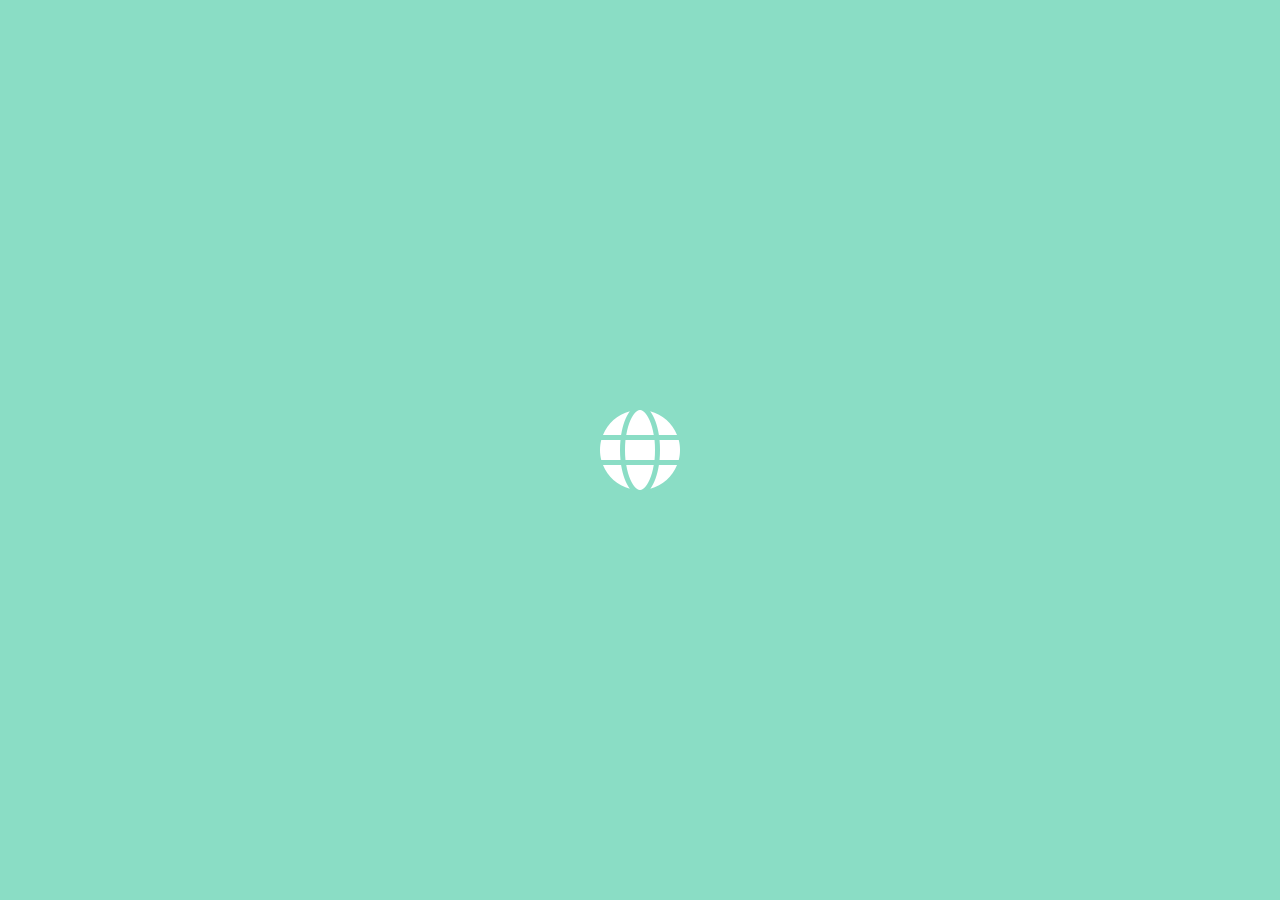
<file: index.html>
<!DOCTYPE html>
<html lang="en">
  <head>
    <meta charset="UTF-8">
    <meta name="viewport" content="width=device-width, initial-scale=1.0">
    <title>carnet</title>
    <link rel="icon" href="data:image/svg+xml,%3Csvg xmlns=%22http://www.w3.org/2000/svg%22 viewBox=%220 0 100 100%22%3E%3Ccircle cx=%2250%22 cy=%2250%22 r=%2245%22 fill=%22none%22 stroke=%22%234caf50%22 stroke-width=%228%22/%3E%3Cellipse cx=%2250%22 cy=%2250%22 rx=%2220%22 ry=%2245%22 fill=%22none%22 stroke=%22%234caf50%22 stroke-width=%228%22/%3E%3Cline x1=%225%22 y1=%2250%22 x2=%2295%22 y2=%2250%22 stroke=%22%234caf50%22 stroke-width=%228%22/%3E%3C/svg%3E">
    <link rel="stylesheet" href="style.css">
    <link rel="stylesheet" href="https://cdnjs.cloudflare.com/ajax/libs/font-awesome/6.4.0/css/all.min.css">
  </head>
<body>

  <div id="loading-screen">
    <i class="fa-solid fa-globe globe"></i>
  </div>

  <main id="book-container" class="hidden">
    <div id="book-background"></div>
    
    <div class="book-content">
      <div class="page left-page">
        <div id="left-page-content" class="fade-content">
            <div id="start-menu">
                <h1 class="app-title">carnet.</h1>
                <p class="app-subtitle">your private travel guide.</p>
                <div class="menu-controls">
                  <button id="import-btn" class="circle-btn" title="import"><i class="fa-solid fa-file-import"></i></button>
                  <button id="export-btn" class="circle-btn" title="export"><i class="fa-solid fa-download"></i></button>
                  <button id="theme-btn" class="circle-btn" title="toggle theme"><i class="fa-solid fa-moon"></i></button>
                </div>
                <input type="file" id="import-file" class="hidden" accept=".json">
            </div>
        </div>
      </div>

      <div class="page right-page">
        <div id="right-page-content" class="fade-content"></div>
      </div>
    </div>

    <div class="bookmarks-container" id="global-bookmarks">
      <button class="bookmark" id="globe-btn" title="Countries">
        <i class="fa-solid fa-globe"></i>
      </button>
      <button class="bookmark hidden" id="home-btn-global" title="home">
        <i class="fa-solid fa-house"></i>
      </button>
    </div>

    <div class="bookmarks-container hidden" id="main-bookmarks">
    </div>
    
    <div class="bookmarks-container hidden" id="sub-bookmarks">
    </div>

  </main>

  <script src="script.js"></script>
</body>
</html>
</file>
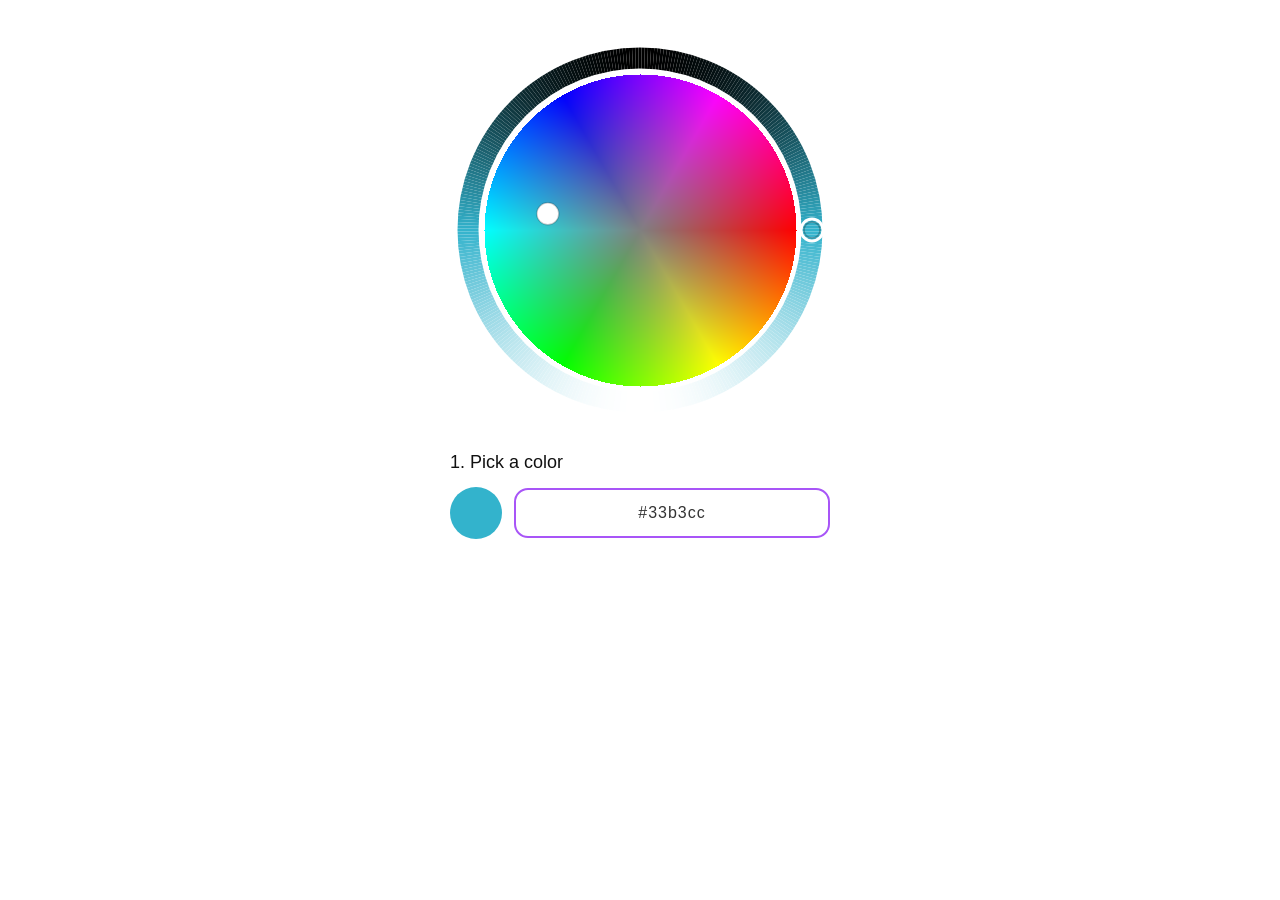
<file: color.html>
<!DOCTYPE html>
<html lang="en">
<head>
<meta charset="UTF-8">
<meta name="viewport" content="width=device-width, initial-scale=1.0">
<title>Color Wheel</title>
<style>
  * { box-sizing: border-box; margin: 0; padding: 0; }
  body {
    font-family: -apple-system, BlinkMacSystemFont, 'Segoe UI', sans-serif;
    background: #fff;
    display: flex;
    flex-direction: column;
    align-items: center;
    padding: 40px 20px;
    min-height: 100vh;
  }
  .wheel-container {
    position: relative;
    width: 380px;
    height: 380px;
    margin-bottom: 32px;
  }
  canvas { position: absolute; top: 0; left: 0; }
  .picker-section { width: 380px; }
  .picker-section label {
    font-size: 18px;
    font-weight: 500;
    color: #111;
    display: block;
    margin-bottom: 14px;
  }
  .color-input-row { display: flex; align-items: center; gap: 12px; }
  .color-swatch {
    width: 52px; height: 52px;
    border-radius: 50%;
    flex-shrink: 0;
    transition: background 0.15s;
  }
  .hex-input {
    flex: 1;
    padding: 14px 20px;
    font-size: 16px;
    text-align: center;
    border: 2px solid #a855f7;
    border-radius: 14px;
    outline: none;
    color: #333;
    letter-spacing: 1px;
  }
  .hex-input:focus { border-color: #7c3aed; }
</style>
</head>
<body>

<div class="wheel-container">
  <canvas id="ringCanvas" width="380" height="380"></canvas>
  <canvas id="discCanvas" width="380" height="380"></canvas>
  <canvas id="handleCanvas" width="380" height="380" style="cursor:crosshair"></canvas>
</div>

<div class="picker-section">
  <label>1. Pick a color</label>
  <div class="color-input-row">
    <div class="color-swatch" id="swatch"></div>
    <input type="text" class="hex-input" id="hexInput" value="#38a7c7" maxlength="7" spellcheck="false">
  </div>
</div>

<script>
const SIZE = 380, cx = 190, cy = 190;
const OUTER_R = 184, RING_W = 24, INNER_R = OUTER_R - RING_W;
const DISC_R = INNER_R - 4;

const rCtx = document.getElementById('ringCanvas').getContext('2d');
const dCtx = document.getElementById('discCanvas').getContext('2d');
const hCtx = document.getElementById('handleCanvas').getContext('2d');

// ── colour helpers ────────────────────────────────────────────────────────────
function hslToRgb(h, s, l) {
  s /= 100; l /= 100;
  const k = n => (n + h / 30) % 12;
  const a = s * Math.min(l, 1 - l);
  const f = n => l - a * Math.max(-1, Math.min(k(n) - 3, Math.min(9 - k(n), 1)));
  return [Math.round(f(0)*255), Math.round(f(8)*255), Math.round(f(4)*255)];
}
function rgbToHex(r,g,b){ return '#'+[r,g,b].map(v=>v.toString(16).padStart(2,'0')).join(''); }
function hexToRgb(hex){ return [1,3,5].map(i=>parseInt(hex.slice(i,i+2),16)); }
function rgbToHsl(r,g,b){
  r/=255;g/=255;b/=255;
  const max=Math.max(r,g,b),min=Math.min(r,g,b);
  let h=0,s=0,l=(max+min)/2;
  if(max!==min){
    const d=max-min;
    s=l>0.5?d/(2-max-min):d/(max+min);
    switch(max){
      case r:h=((g-b)/d+(g<b?6:0))/6;break;
      case g:h=((b-r)/d+2)/6;break;
      case b:h=((r-g)/d+4)/6;break;
    }
  }
  return [h*360, s*100, l*100];
}

// ── draw ring: lightness arc from black (bottom-left) → pure (top) → white (bottom-right) ──
// We map angle around the ring to lightness 0–100.
// Convention: top of ring (angle = -π/2) = 50% (pure color)
//             going clockwise to bottom = 0% (black)
//             going counter-clockwise to bottom = 100% (white)
// So: lightness = 50 - (angle_from_top / π) * 50  ... full circle maps -π..π → 100..0
// Top of ring (angle = -π/2) = 0% lightness (darkest)
// Bottom of ring (angle = π/2) = 100% lightness (lightest)
// sin(a) goes from -1 (top) to +1 (bottom), so map that linearly
function anglToLightness(a) {
  return (Math.sin(a) + 1) / 2 * 100;
}
let ringRight = true; // track which side of the ring the handle is on
function lightnessToAngl(l) {
  const s = Math.asin((l / 50) - 1); // right side: [-π/2, π/2]
  return ringRight ? s : Math.PI - s;
}

function drawRing(hue, sat) {
  rCtx.clearRect(0, 0, SIZE, SIZE);
  const steps = 360;
  for (let i = 0; i < steps; i++) {
    const a0 = ((i-0.5)/steps)*Math.PI*2 - Math.PI/2;
    const a1 = ((i+0.5)/steps)*Math.PI*2 - Math.PI/2;
    const l = anglToLightness(((i/steps)*Math.PI*2) - Math.PI/2);
    const [r,g,b] = hslToRgb(hue, sat, l);
    rCtx.beginPath();
    rCtx.moveTo(cx, cy);
    rCtx.arc(cx, cy, OUTER_R, a0, a1);
    rCtx.closePath();
    rCtx.fillStyle = `rgb(${r},${g},${b})`;
    rCtx.fill();
  }
  // Punch out centre
  rCtx.globalCompositeOperation = 'destination-out';
  rCtx.beginPath();
  rCtx.arc(cx, cy, INNER_R, 0, Math.PI*2);
  rCtx.fill();
  rCtx.globalCompositeOperation = 'source-over';
  // White borders
  for (const r of [OUTER_R, INNER_R]) {
    rCtx.beginPath();
    rCtx.arc(cx, cy, r, 0, Math.PI*2);
    rCtx.strokeStyle = 'white';
    rCtx.lineWidth = 3;
    rCtx.stroke();
  }
}

// ── draw disc: angle=hue, dist=saturation, lightness fixed at 50% ─────────────
function drawDisc() {
  const img = dCtx.createImageData(SIZE, SIZE);
  for (let y = 0; y < SIZE; y++) {
    for (let x = 0; x < SIZE; x++) {
      const dx = x-cx, dy = y-cy;
      const dist = Math.sqrt(dx*dx+dy*dy);
      if (dist > DISC_R) continue;
      const hue = ((Math.atan2(dy,dx)*180/Math.PI)+360)%360;
      const sat = (dist/DISC_R)*100;
      const [r,g,b] = hslToRgb(hue, sat, 50);
      const i=(y*SIZE+x)*4;
      img.data[i]=r;img.data[i+1]=g;img.data[i+2]=b;img.data[i+3]=255;
    }
  }
  dCtx.putImageData(img, 0, 0);
}

// ── draw handles ──────────────────────────────────────────────────────────────
function drawHandles(hue, sat, lightness) {
  hCtx.clearRect(0, 0, SIZE, SIZE);

  // Disc handle
  const dAngle = hue * Math.PI / 180;
  const dDist = (sat/100) * DISC_R;
  const dx = cx + Math.cos(dAngle)*dDist;
  const dy = cy + Math.sin(dAngle)*dDist;

  // Ring handle
  const rAngle = lightnessToAngl(lightness);
  const ringMid = (INNER_R + OUTER_R) / 2;
  const rx = cx + Math.cos(rAngle)*ringMid;
  const ry = cy + Math.sin(rAngle)*ringMid;

  // Ring handle (hollow)
  hCtx.beginPath();
  hCtx.arc(rx, ry, 11, 0, Math.PI*2);
  hCtx.strokeStyle = 'white';
  hCtx.lineWidth = 3;
  hCtx.stroke();
  hCtx.beginPath();
  hCtx.arc(rx, ry, 8, 0, Math.PI*2);
  hCtx.strokeStyle = 'rgba(0,0,0,0.25)';
  hCtx.lineWidth = 1.5;
  hCtx.stroke();

  // Disc handle (filled white)
  hCtx.beginPath();
  hCtx.arc(dx, dy, 11, 0, Math.PI*2);
  hCtx.fillStyle = 'white';
  hCtx.fill();
  hCtx.beginPath();
  hCtx.arc(dx, dy, 11, 0, Math.PI*2);
  hCtx.strokeStyle = 'rgba(0,0,0,0.2)';
  hCtx.lineWidth = 1.5;
  hCtx.stroke();
}

// ── state ─────────────────────────────────────────────────────────────────────
let hue = 190, sat = 60, lightness = 50;

function refresh(redrawRing = true) {
  if (redrawRing) drawRing(hue, sat);
  drawHandles(hue, sat, lightness);
  const [r,g,b] = hslToRgb(hue, sat, lightness);
  const hex = rgbToHex(r,g,b);
  document.getElementById('swatch').style.background = hex;
  document.getElementById('hexInput').value = hex;
}

// ── interaction ───────────────────────────────────────────────────────────────
let dragging = null;

function getPos(e) {
  const rect = document.getElementById('handleCanvas').getBoundingClientRect();
  const src = e.touches ? e.touches[0] : e;
  return [src.clientX-rect.left, src.clientY-rect.top];
}

function pickDisc(x, y) {
  const dx=x-cx, dy=y-cy, dist=Math.sqrt(dx*dx+dy*dy);
  hue = ((Math.atan2(dy,dx)*180/Math.PI)+360)%360;
  sat = Math.min(dist/DISC_R,1)*100;
}

function pickRing(x, y) {
  const dx=x-cx, dy=y-cy;
  const a = Math.atan2(dy,dx);
  ringRight = dx >= 0; // track which semicircle the handle is on
  lightness = Math.max(0, Math.min(100, anglToLightness(a)));
}

function onDown(e) {
  e.preventDefault();
  const [x,y] = getPos(e);
  const dist = Math.sqrt((x-cx)**2+(y-cy)**2);
  if (dist<=DISC_R) { dragging='disc'; pickDisc(x,y); refresh(true); }
  else if (dist<=OUTER_R) { dragging='ring'; pickRing(x,y); refresh(false); }
}

function onMove(e) {
  if (!dragging) return;
  e.preventDefault();
  const [x,y] = getPos(e);
  if (dragging==='disc') { pickDisc(x,y); refresh(true); }
  else { pickRing(x,y); refresh(false); }
}

const hCanvas = document.getElementById('handleCanvas');
hCanvas.addEventListener('mousedown', onDown);
window.addEventListener('mousemove', onMove);
window.addEventListener('mouseup', () => dragging=null);
hCanvas.addEventListener('touchstart', onDown, {passive:false});
window.addEventListener('touchmove', onMove, {passive:false});
window.addEventListener('touchend', () => dragging=null);

document.getElementById('hexInput').addEventListener('input', e => {
  const v = e.target.value;
  if (!/^#[0-9a-fA-F]{6}$/.test(v)) return;
  const [r,g,b] = hexToRgb(v);
  [hue,sat,lightness] = rgbToHsl(r,g,b);
  refresh(true);
  document.getElementById('swatch').style.background = v;
});

// ── init ──────────────────────────────────────────────────────────────────────
drawDisc();
refresh(true);
</script>
</body>
</html>
</file>
<file: style.css>
@font-face {
  font-family: 'seurat pro';
  src: url('FOT-Seurat%20Pro%20B.otf') format('opentype');
  font-weight: normal;
  font-style: normal;
}

:root {
  --bg-color: #8addc5;
  --text-color: #5c4a3d;
}

body {
  margin: 0;
  padding: 0;
  background-color: var(--bg-color);
  font-family: 'seurat pro', sans-serif;
  color: var(--text-color);
  display: flex;
  justify-content: center;
  align-items: center;
  height: 100vh;
  overflow: hidden;
  transition: background-color 0.4s;
}

body.dark-mode {
  --bg-color: #1a2a40;
}

#loading-screen {
  display: flex;
  justify-content: center;
  align-items: center;
  width: 100%;
  height: 100%;
}

.globe {
  font-size: 80px;
  color: #fff;
  animation: spin 2s linear infinite;
}

@keyframes spin {
  0% { transform: rotate(0deg); }
  100% { transform: rotate(360deg); }
}

.hidden {
  display: none !important;
}

#book-container {
  display: flex;
  position: relative;
  width: 90vw; 
  max-width: 1400px;
  aspect-ratio: 1.55; 
  height: auto;
}

#book-background {
  position: absolute;
  top: 0;
  left: 0;
  width: 100%;
  height: 100%;
  background-image: url('book-static.png');
  background-size: 100% 100%;
  background-repeat: no-repeat;
  background-position: center;
  z-index: 2; 
  pointer-events: none; 
}

.book-content {
  position: relative;
  z-index: 3; 
  display: flex;
  width: 100%;
  height: 100%;
  padding: 12% 16% 12% 15%; 
  box-sizing: border-box;
  pointer-events: none;
}

.fade-content {
  transition: opacity 0.2s;
  height: 100%;
  display: flex;
  flex-direction: column;
  gap: 20px;
  overflow-y: auto;
}

.fade-content::-webkit-scrollbar {
  width: 6px;
}

.fade-content::-webkit-scrollbar-thumb {
  background-color: rgba(92, 74, 61, 0.2);
  border-radius: 10px;
}

.page {
  flex: 1;
  background-color: transparent; 
  position: relative;
  pointer-events: auto;
  padding: 0 10px;
}

.left-page {
  padding-right: 40px;
  padding-left: 40px;
}

.right-page {
  padding-left: 40px;
}

.bookmarks-container {
  position: absolute;
  left: 50%;
  margin-left: 38%; 
  top: 15%;
  display: flex;
  flex-direction: column;
  gap: 15px;
  z-index: 1; 
  pointer-events: none;
}

.bookmark, .sub-bookmark {
  background-color: #ffffff;
  border: 3px solid #e0e0e0;
  border-radius: 0 15px 15px 0;
  cursor: pointer;
  font-size: 18px;
  font-weight: bold;
  color: var(--text-color);
  box-shadow: 2px 2px 5px rgba(0,0,0,0.1);
  transition: transform 0.2s;
  display: flex;
  justify-content: center;
  align-items: center;
  pointer-events: auto;
}

.bookmark {
  width: max-content;
  min-width: 50px;
  height: 45px;
  padding: 0 15px;
  writing-mode: horizontal-tb;
  white-space: nowrap;
}

#globe-btn, #home-btn-global, #home-btn-main, #add-bookmark-btn {
  width: 50px;
  height: 60px;
  padding: 0;
}

.sub-bookmark {
  width: 50px;
  min-height: 60px;
  padding: 15px;
  writing-mode: horizontal-tb;
}

.bookmark:hover, .sub-bookmark:hover {
  transform: translateX(10px);
}

#start-menu {
  display: flex;
  flex-direction: column;
  gap: 20px;
  justify-content: center;
  height: 100%;
}

.app-title {
  font-size: 48px;
  margin: 0;
  color: var(--text-color);
}

.app-subtitle {
  font-size: 18px;
  margin-top: -10px;
  color: var(--text-color);
  opacity: 0.8;
}

.menu-controls {
  display: flex;
  gap: 15px;
  margin-top: 15px;
}

.circle-btn {
  width: 50px;
  height: 50px;
  border-radius: 50%;
  background-color: rgba(255, 236, 210, 0.8);
  border: none;
  cursor: pointer;
  font-size: 20px;
  color: var(--text-color);
  box-shadow: 2px 2px 5px rgba(0,0,0,0.1);
  display: flex;
  align-items: center;
  justify-content: center;
  transition: transform 0.2s, background-color 0.2s;
}

.circle-btn:hover {
  background-color: rgba(255, 236, 210, 1);
  transform: translateY(-2px);
}

.image-upload-area {
  height: 200px;
  min-height: 200px;
  flex-shrink: 0;
  background-color: rgba(233, 224, 209, 0.6);
  border: 2px dashed #c0b5a3;
  border-radius: 10px;
  display: flex;
  justify-content: center;
  align-items: center;
  cursor: pointer;
  font-size: 18px;
  background-size: cover;
  background-position: center;
  overflow: hidden;
  position: relative;
}

.description-box {
  min-height: 50px;
  height: auto;
  overflow-y: hidden;
  background-color: transparent;
  border: 2px solid rgba(233, 224, 209, 0.6);
  border-radius: 10px;
  padding: 15px;
  font-family: inherit;
  font-size: 16px;
  resize: none;
  outline: none;
  box-sizing: border-box;
  flex-shrink: 0;
}

.empty-state {
  display: flex;
  flex-direction: column;
  height: 100%;
  justify-content: center;
  align-items: center;
  opacity: 0.5;
  gap: 15px;
}

.empty-state i {
  font-size: 64px;
}

.empty-state span {
  font-size: 18px;
}

.quick-links {
  display: flex;
  gap: 15px;
}

.action-btn {
  flex: 1;
  padding: 15px;
  background-color: rgba(255, 236, 210, 0.8);
  border: none;
  border-radius: 10px;
  cursor: pointer;
  font-weight: bold;
  font-size: 16px;
  color: var(--text-color);
  box-shadow: 1px 1px 3px rgba(0,0,0,0.1);
  display: flex;
  align-items: center;
  justify-content: center;
  gap: 8px;
}

.icon-btn {
  background: transparent;
  border: none;
  cursor: pointer;
  font-size: 24px;
  color: var(--text-color);
  transition: transform 0.2s;
}

.icon-btn:hover {
  transform: translateY(-2px);
}

.list-item {
  padding: 10px 15px;
  border-bottom: 2px dashed rgba(92, 74, 61, 0.3);
  cursor: pointer;
  transition: all 0.2s;
  border-radius: 10px;
  display: flex;
  justify-content: space-between;
  align-items: center;
}

.list-item:hover, .list-item.selected {
  background-color: rgba(92, 74, 61, 0.15);
  border-bottom-color: transparent;
}

.editable-title {
  font-size: 32px;
  font-weight: bold;
  color: var(--text-color);
  background: transparent;
  border: none;
  border-bottom: 2px dashed rgba(92, 74, 61, 0.3);
  font-family: inherit;
  outline: none;
  width: 100%;
  padding-bottom: 5px;
  margin-top: 10px;
}

.editable-title:focus {
  border-bottom-color: var(--text-color);
}

.add-btn-small {
  flex: none;
  width: 100%;
  margin-top: 20px;
  padding: 10px 15px;
}

.wheel-container {
  position: relative;
  width: 240px;
  height: 240px;
  margin-top: 20px;
}

.wheel-container canvas {
  position: absolute;
  top: 0;
  left: 0;
}

.inline-list-section {
  margin-top: 20px;
  border-top: 2px dashed rgba(92, 74, 61, 0.3);
  padding-top: 15px;
}

.item-actions {
  display: flex;
  gap: 12px;
  font-size: 16px;
}

.item-actions i {
  opacity: 0.4;
  transition: opacity 0.2s, transform 0.2s;
}

.item-actions i:hover {
  opacity: 1;
  transform: translateY(-2px);
}

.item-actions .fa-solid.fa-heart {
  color: #d9534f;
  opacity: 1;
}

.item-actions .fa-solid.fa-circle-question {
  color: #5bc0de;
  opacity: 1;
}

.bookmarks-container.left-side {
  left: auto;
  right: 50%;
  margin-left: 0;
  margin-right: 37%;
  align-items: flex-end;
}

.bookmark.left-tab {
  border-radius: 15px 0 0 15px;
  transform: none;
}

.bookmark.left-tab:hover,
.bookmark.left-tab.selected {
  transform: translateX(-15px);
}

.bookmark span {
  display: inline-block;
}

.bookmark.left-tab span {
  transform: none;
}

.edit-mode .list-item {
  cursor: grab;
}

.edit-mode .list-item:active {
  cursor: grabbing;
}

.edit-mode .list-item:hover {
  background-color: transparent;
  border-bottom-color: rgba(92, 74, 61, 0.3);
}

.list-item.dragging {
  opacity: 0.5;
  background-color: rgba(92, 74, 61, 0.1) !important;
  border: 2px dashed rgba(92, 74, 61, 0.5);
  transform: none !important;
}

.edit-country-name-btn {
  opacity: 0.4;
  cursor: pointer;
  transition: opacity 0.2s, transform 0.2s;
}

.edit-country-name-btn:hover {
  opacity: 1;
  transform: translateY(-2px);
}

.image-upload-area {
  position: relative;
}

.remove-img-btn {
  position: absolute;
  top: 10px;
  right: 10px;
  background-color: rgba(0, 0, 0, 0.4);
  color: #ffffff;
  border: none;
  border-radius: 50%;
  width: 30px;
  height: 30px;
  cursor: pointer;
  display: flex;
  justify-content: center;
  align-items: center;
  z-index: 10;
  transition: background-color 0.2s, transform 0.2s;
}

.remove-img-btn:hover {
  background-color: rgba(0, 0, 0, 0.7);
  transform: scale(1.1);
}

.action-icon {
  opacity: 0.4;
  cursor: pointer;
  transition: opacity 0.2s, transform 0.2s, color 0.2s;
}

.action-icon:hover {
  opacity: 1;
  transform: translateY(-2px);
}

.delete-icon:hover {
  color: #d9534f;
}
</file>
